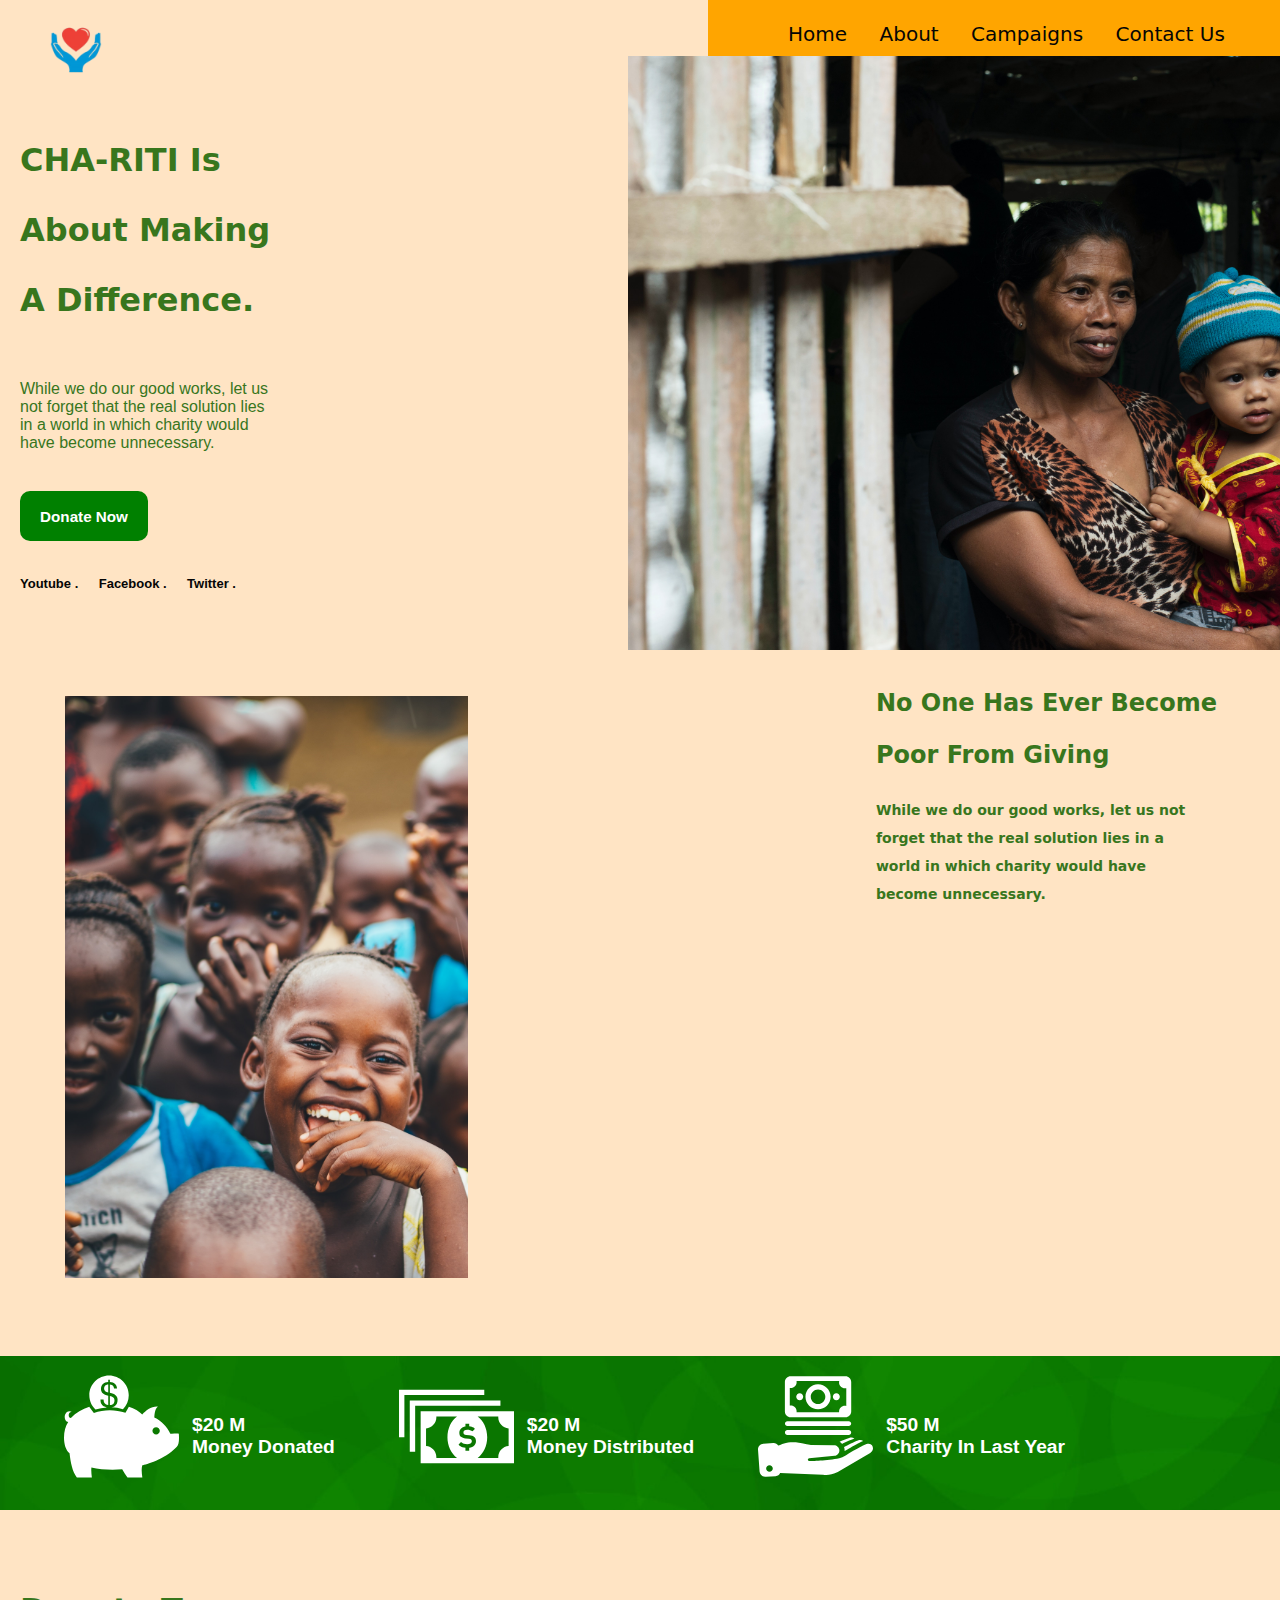
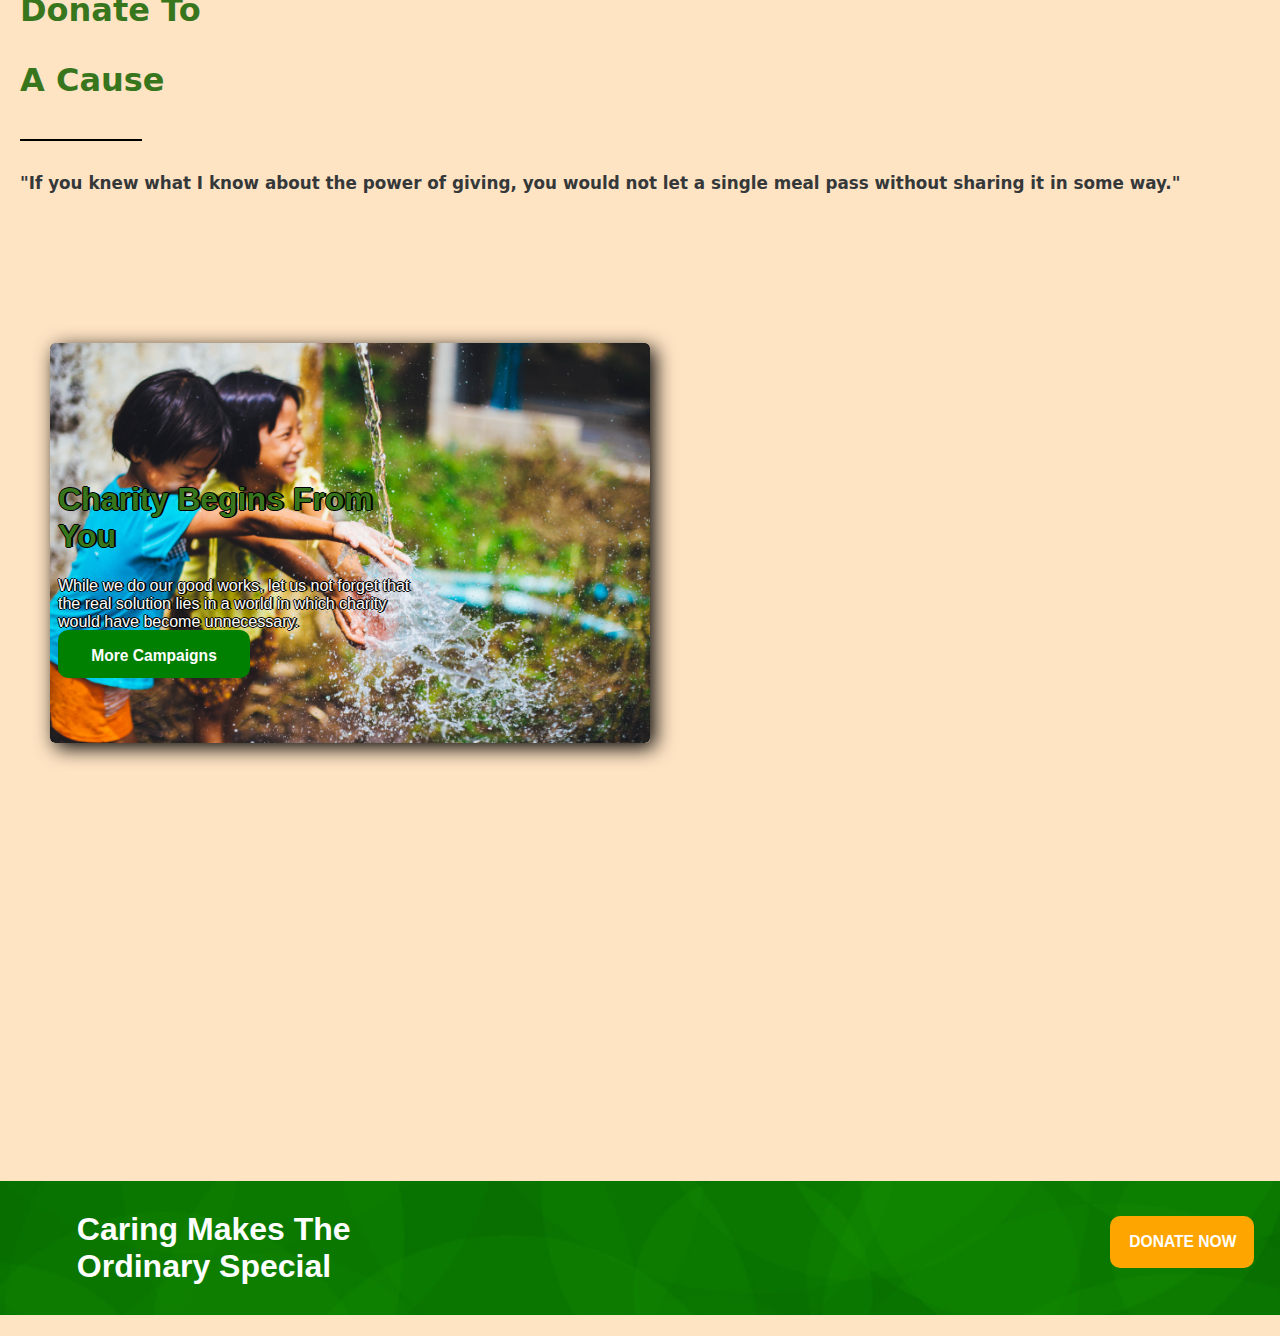
<file: index.html>
<!DOCTYPE html>
<html lang="en">
<head>
	<meta charset="UTF-8">
	<meta http-equiv="X-UA-Compatible" content="IE=edge">
	<meta name="viewport" content="width=device-width, initial-scale=1.0">
	<link rel="icon" type="image/png" sizes="32x32" href="./images/favicon.png">
	<title>CHAR-ITI</title>
	<link rel="stylesheet" type="text/css" href="style.css">
	<link rel="stylesheet" href="https://pro.fontawesome.com/releases/v5.15.0/css/all.css"/>
	
</head>
<body>
	<header>

		<img class="d-inline-block align-top" src="./images/favicon.png" alt="" width="100" height="100"/>
			<nav>
				<input type="checkbox" id="check">
				<label for="check" class="checkbtn">
					<i class="fas fa-bars"></i>
				</label>
			<ul>
				<li><a class="active" href="index.html">  Home    </a> </li>
				<li><a href="about.html">  About       </a></li>
				<li><a href="campaigns.html">  Campaigns       </a></li>
				<li><a class="contact" href="contact.html">  Contact Us  </a></li>
			</ul>
		</nav>


	</header>



	<div class="container">

	
		<h1>CHA-RITI Is <p></p> About Making <p></p> A Difference.</h1>
		<br>
		<h4><p>While we do our good works, let us <br> not forget that the real solution lies <br> in a world in which charity would <br> have become unnecessary. </p>
		</h4>
<br>

	<button type="button"> <a href="donate.html"> <h3> Donate Now </h3>  </a> </button>
<br>
<br>

<img src="./images/mother and child.jpg" alt="woman holding a girl child">

<ul>
	<li> <a href=""> <h4> Youtube     <b> . </b> </h4>   </a> </li>
	<li> <a href=""> <h4> Facebook <b> .</b> </h4> </a></li>
	<li> <a href=""> <h4> Twitter  <b>. </b></h4></a></li>
</ul>


	</div>

	
<div class="sub-container">
<img src="./images/african children.jpg" alt="">

<h2> No One Has Ever Become <p></p> Poor From Giving<br> 
<p> <b> While we do our good works, let us not <br> forget that the real solution lies in a <br> world in which charity would have <br> become unnecessary. </b> </p>
</h2>

	
	


</div>
<br>
<br>
	<br>
	<div class="middle">
     <img src="./images/piggy-bank-and-a-dollar-coin-svgrepo-com.svg" alt="" class="filter-white">
	 <h1> $20 M <br>Money Donated  </h1>

	 <img src="./images/three-dollar-banknotes-svgrepo-com.svg" alt="" class="filter-white">
	 <h1> $20 M <br> Money Distributed</h1>

	<img src="./images/money-svgrepo-com.svg" alt="" class="filter-white">
	<h1> $50 M <br> Charity In Last Year </h1> 

	</div>



	<div class="sub-middle">
<h1> Donate To <p> A Cause</p></h1>
		<hr color="black"> <br>
		<h4><p>"If you knew what I know about the power of giving, you would not let a single meal pass without sharing it in some way."</p></h4>
	</div>
<br> <br> <br> <br> <br>
<br>
<div class="card-container">
	<div class="card">
		<img src="./images/abigail-keenan-_h_weGa3eGo-unsplash.jpg" alt="">
		<div class="intro2">
			<h1> Charity Begins From You </h1>
			<p class="para" style="text-shadow: 2px 0 0 #000, 0 -1px 0 #000, 0 1px 0 #000, -1px 0 0 #000">
				 While we do our good works, let us not forget that the real solution lies in a world in which charity would have become unnecessary. </b>
			</p>
			<p>
				<button class="donatesubmit" type="button"> <a href="campaigns.html"> <h3> More Campaigns </h3>  </a> </button>
			</p>
		</div>
	</div>
</div>
<br> <br> <br>
	<div class="bg-img"> 
		<footer>
		<h1> Caring Makes The <br> Ordinary Special  </h1>
		<button type="button"> <a href="donate.html"> <h3> DONATE NOW </h3> </a> </button>
	</footer>
	</div>





	
	</body>
</html>
</file>
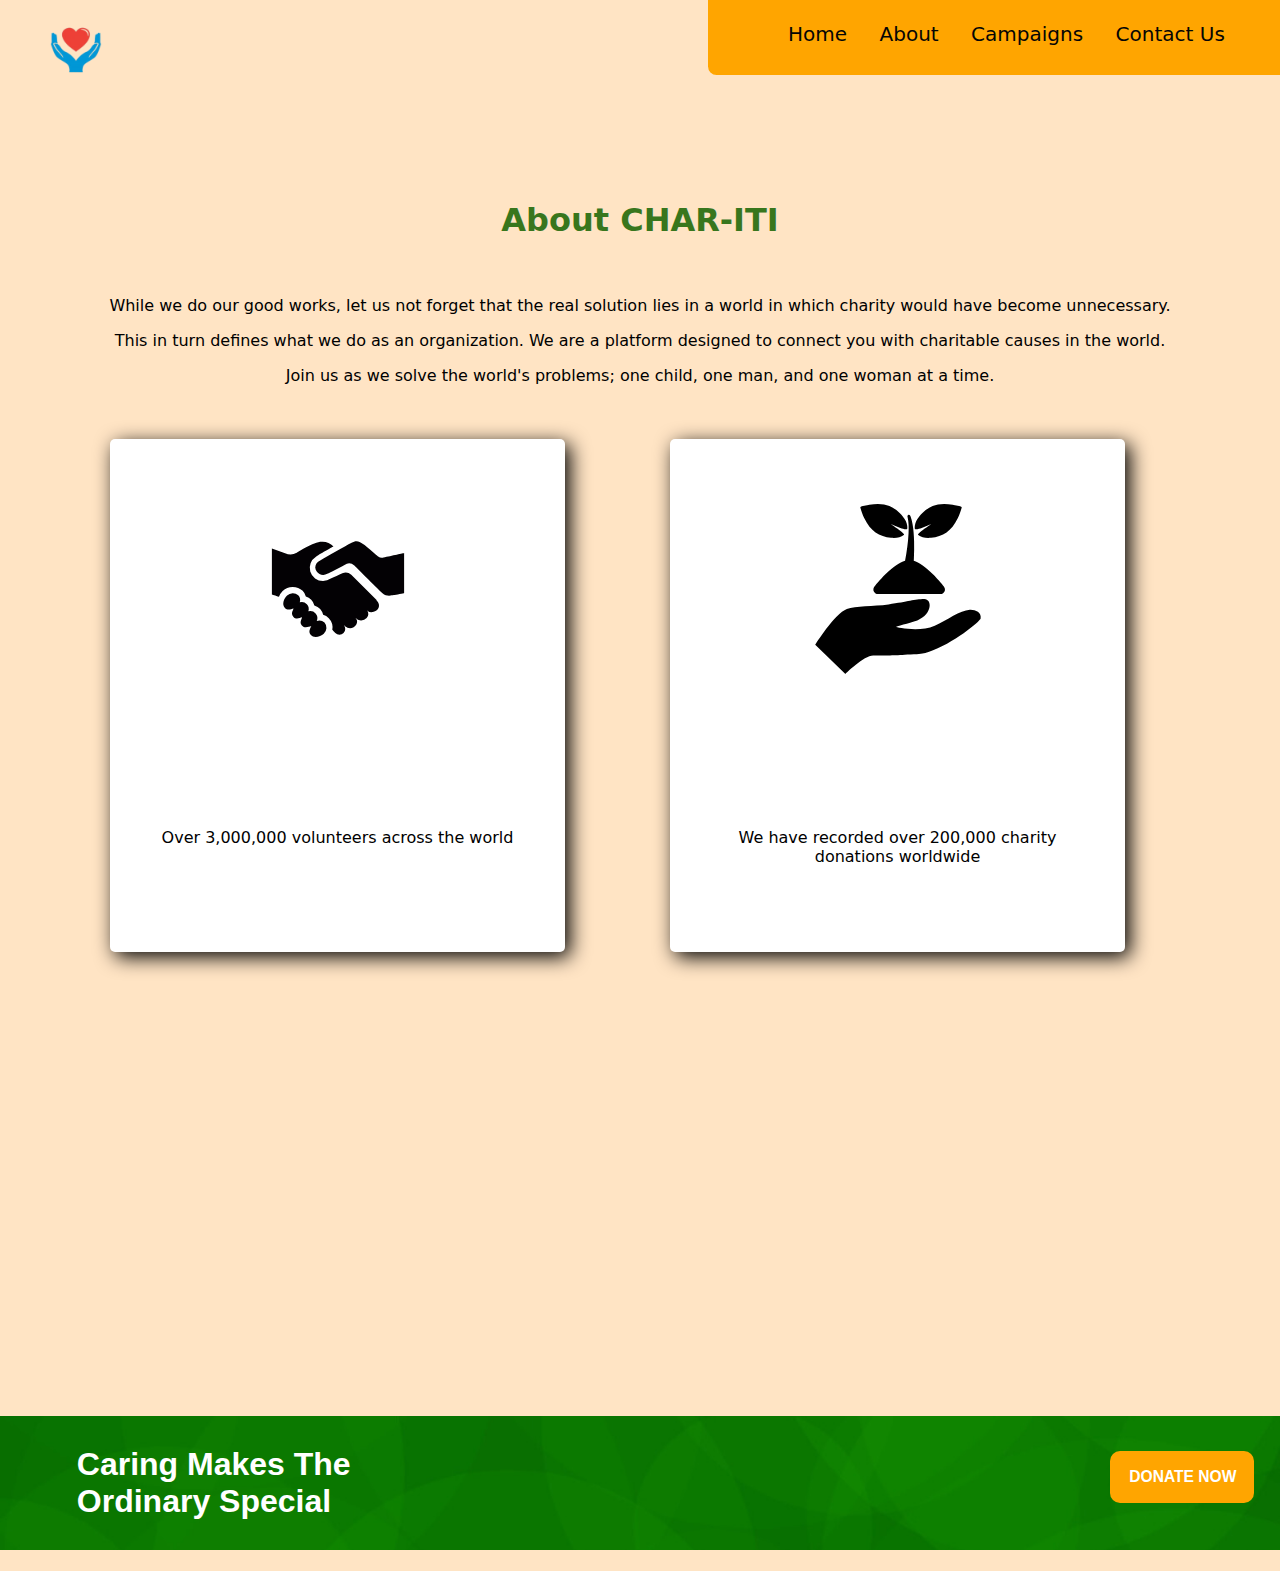
<file: about.html>
<!DOCTYPE html>
<html lang="en">
<head>
    <meta charset="UTF-8">
    <meta http-equiv="X-UA-Compatible" content="IE=edge">
    <meta name="viewport" content="width=device-width, initial-scale=1.0">
    <link rel="icon" type="image/png" sizes="32x32" href="./images/favicon.png">
    <title>CHAR-ITI - About Us</title>
    <link rel="stylesheet" type="text/css" href="style.css">
    <link rel="stylesheet" href="https://pro.fontawesome.com/releases/v5.15.0/css/all.css"/>
	
</head>
<body>
	<header>
        <img class="d-inline-block align-top" src="./images/favicon.png" alt="" width="100" height="100"/>
			<nav>
				<input type="checkbox" id="check">
				<label for="check" class="checkbtn">
					<i class="fas fa-bars"></i>
				</label>
			<ul>
				<li><a class="active" href="index.html">  Home </b>   </a> </li>
				<li><a href="about.html"> About  </b>        </a></li>
				<li><a href="campaigns.html"> Campaigns </b>       </a></li>
				<li><a class="contact" href="contact.html">  Contact Us </b>   </a></li>
			</ul>
		</nav>
    </header>

<div class="about">
 <h1> About CHAR-ITI </h1>
 <br>
 <p> While we do our good works, let us not forget that the real solution lies in a world in which charity would have become unnecessary. </p>
 <p> This in turn defines what we do as an organization. We are a platform designed to connect you with charitable causes in the world.</p>
 <p> Join us as we solve the world's problems; one child, one man, and one woman at a time.</p>
<br>
<br>
<div class="card-container3">
	<div class="card3">
		<img src="./images/handshake-svgrepo-com.svg" alt="">
		<div class="intro4">
			<p>
				Over 3,000,000 volunteers across the world
			</p>
		</div>
	</div>

	<div class="card3">
		<img src="./images/hand-holding-up-a-sprout-svgrepo-com.svg" alt="">
		<div class="intro4">
			<p>
				We have recorded over 200,000 charity <br> donations worldwide
			</p>
		</div>
	</div>
	
</div>

</div>

<div class="bg-img"> 
	<footer>
	<h1> Caring Makes The <br> Ordinary Special  </h1>
	<button type="button"> <a href="donate.html"> <h3> DONATE NOW </h3> </a> </button>
</footer>
</div>
</body>
</html>
</file>
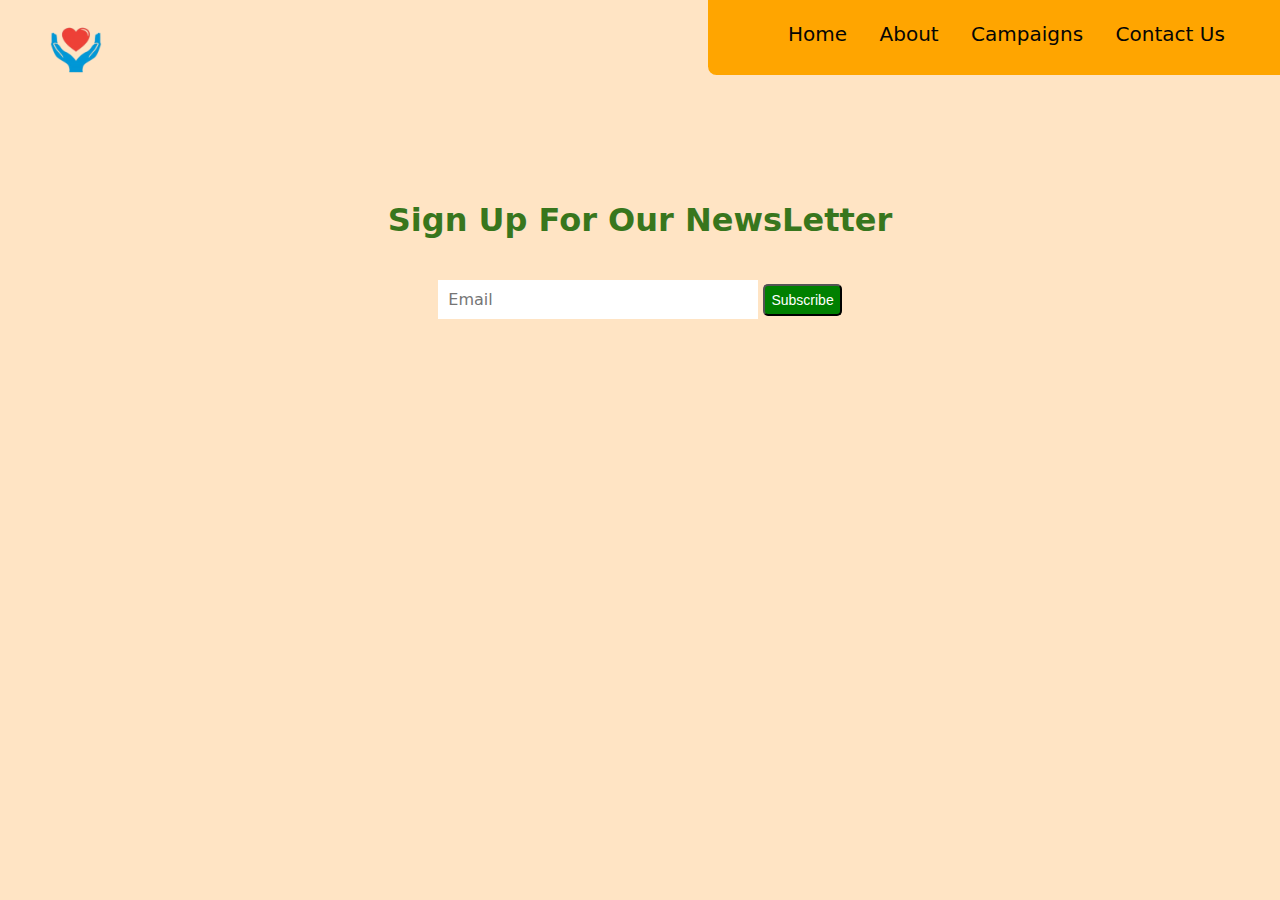
<file: contact.html>
<!DOCTYPE html>
<html lang="en">
<head>
    <meta charset="UTF-8">
    <meta http-equiv="X-UA-Compatible" content="IE=edge">
    <meta name="viewport" content="width=device-width, initial-scale=1.0">
    <link rel="icon" type="image/png" sizes="32x32" href="./images/favicon.png">
    <title>CHAR-ITI - Contact Us</title>
    <link rel="stylesheet" type="text/css" href="style.css">
    <link rel="stylesheet" href="https://pro.fontawesome.com/releases/v5.15.0/css/all.css"/>
	
</head>
<body>
	<header>
        <img class="d-inline-block align-top" src="./images/favicon.png" alt="" width="100" height="100"/>
			<nav>
				<input type="checkbox" id="check">
				<label for="check" class="checkbtn">
					<i class="fas fa-bars"></i>
				</label>
			<ul>
				<li><a class="active" href="index.html">  Home </b>   </a> </li>
				<li><a href="about.html">  About  </b>        </a></li>
				<li><a href="campaigns.html">  Campaigns </b>       </a></li>
				<li><a class="contact" href="contact.html">  Contact Us </b>   </a></li>
			</ul>
		</nav>

    </header>

	<div class="about">
		<h1> Sign Up For Our NewsLetter </h1>
		<br>
		<form action="" class="form-email">
			<input type="email" placeholder="Email">
			<button> <a class="active-form" href="#"> Subscribe </a>  </button>
		</form>
	   <br>
	   <br>
	</div>
</body>
</html>
</file>
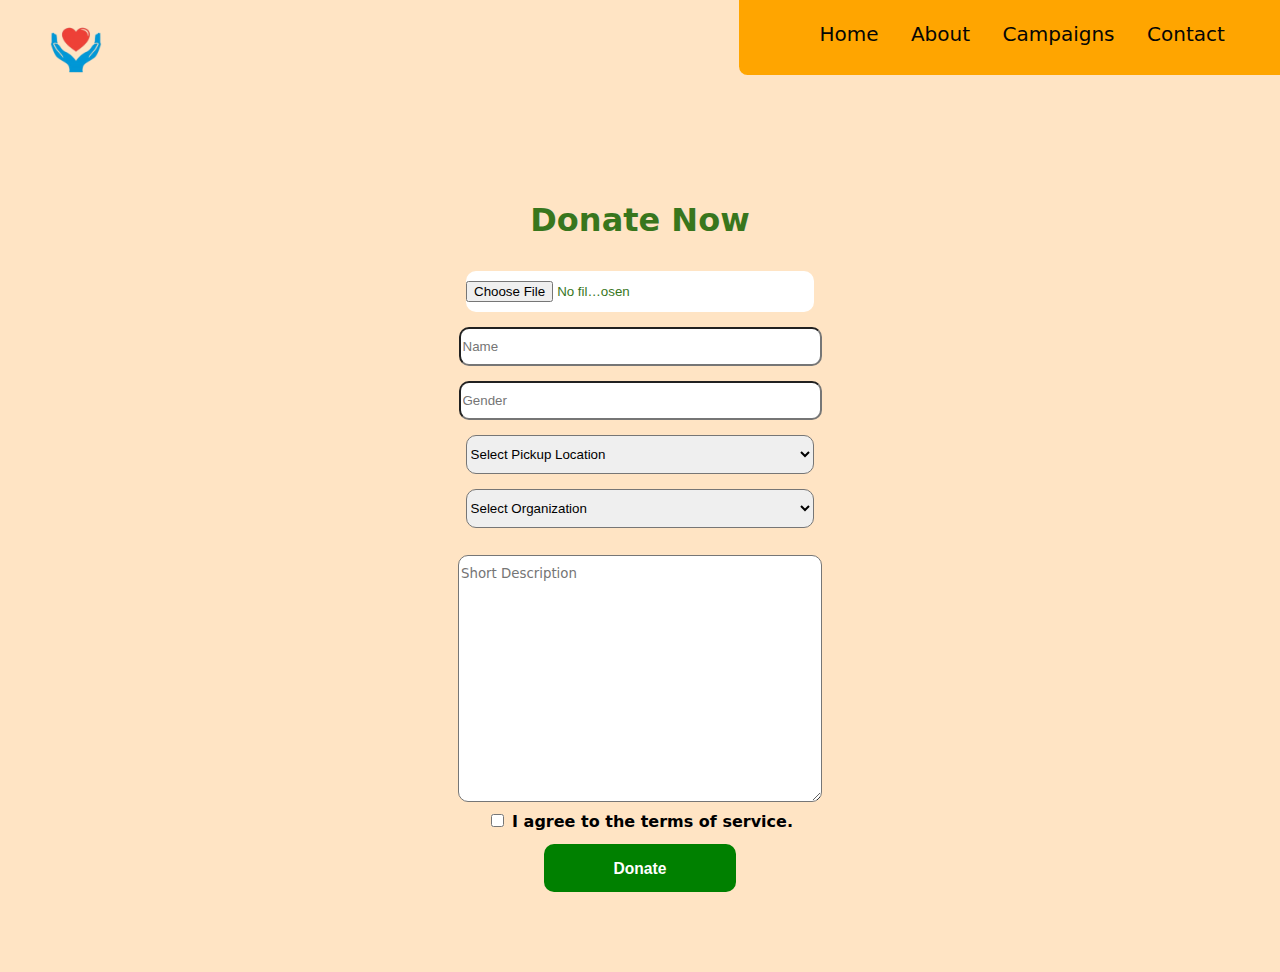
<file: donate.html>
<!DOCTYPE html>
<html lang="en">
<head>
    <meta charset="UTF-8">
    <meta http-equiv="X-UA-Compatible" content="IE=edge">
    <meta name="viewport" content="width=device-width, initial-scale=1.0">
	<link rel="icon" type="image/png" sizes="32x32" href="./images/favicon.png">
    <title>CHAR-ITI - Donate</title>
    <link rel="stylesheet" type="text/css" href="style.css">
	<link rel="stylesheet" href="https://pro.fontawesome.com/releases/v5.15.0/css/all.css"/>
	
</head>
<body>
	<header>
		<img class="d-inline-block align-top" src="./images/favicon.png" alt="" width="100" height="100"/>
			<nav>
				<input type="checkbox" id="check">
				<label for="check" class="checkbtn">
					<i class="fas fa-bars"></i>
				</label>
			<ul>
				<li><a class="active" href="index.html">  Home </b>   </a> </li>
				<li><a href="about.html">  About  </b>        </a></li>
				<li><a href="campaigns.html">  Campaigns </b>       </a></li>
				<li><a class="contact" href="contact.html">  Contact </b>   </a></li>
			</ul>
		</nav>


	</header>

	<div class="donate">
		<h1>Donate Now</h1>
		<form action="">
			<input class="donatefile" type="file" name="file" id="">
			<br>
			<input class="donatename" type="text" name="name" id="" placeholder="Name">
			<br>
			<input class="donategender" type="text" name="gender" id="" placeholder="Gender">
			<br>
			<select name="dlocation" id="">
				<option class="location" value="">Select Pickup Location </option>
				<option value="Lagos">Lagos</option>
				<option value="Abuja">Abuja</option>
				<option value="Kaduna">Kaduna</option>
			</select>
			<br>
			<select class="organization" name="organization" id="">
				<option value="">Select Organization</option>
				<option value=""> CHAR-ITI </option>
			</select>
			<br>
			<br>
			<textarea name="description" id="" cols="30" rows="15" placeholder="Short Description"></textarea>
			<br>
			<input type="checkbox" name="terms" id="terms">
			<label for="tem"> <b> I agree to the terms of service.</label>
			<br>

		<!-- This button would link to the api responsible for making payments -->	
			<button class="donatesubmit" type="button"> <a href="#"> <h3> Donate </h3>  </a> </button>
		</form>
	
	
	   

</body>
</html>
</file>
<file: style.css>
html {
	scroll-behavior: smooth;
}


body {
	overflow-x: hidden;
	font-family: Arial, sans-serif;
	margin: 0;
	padding: 0;
	background-color: bisque;
}

header {
	background-color: bisque;
	color: bisque;
	height: -2000px;
}

header img {
	max-width: 1150px;
	margin: 0 auto;
	clear: both;
	float: left;
	margin-left: 1%;
	padding-left: 1%;
}

nav ul {
	overflow: hidden ;
	list-style: none;
	margin: 2vh 4vw;
	padding: 0;
}

nav li {
	display: inline-block;
	margin-right: 20px;

	
}

nav li:last-child {
	margin-right: 0;
}

nav a {
	font-family: system-ui, -apple-system, BlinkMacSystemFont, 'Segoe UI', Roboto, Oxygen, Ubuntu, Cantarell, 'Open Sans', 'Helvetica Neue', sans-serif;
	display: block;
	color: #050505;
	text-decoration: none;
	font-size: 20px;
	padding: 4px;
	border-radius: 3px;
}

nav {
	float: right;
	background: orange;
	border: 0px;
	border-bottom-left-radius: 8.6px;
	height: 75px;	
	padding-left: 25px;
}

a.active,a:hover {
	background: orange;
	transition: .5s;
}

.checkbtn {
	font-size: 22px;
	color: white;
	float: right;
	line-height: 80px;
	margin-right: 40px;
	cursor: pointer;
	display: none;
}

#check {
	display: none;
}

@media (max-width: 925px){
	nav a{
		font-size: 16px;
	}
}

@media (max-width: 858px){
	.checkbtn{
		display: block;
	}
	
	nav ul {
		position:absolute;
		width: 100%;
		height: 100vh;
		top: 50px;
		left: 50px;
		text-align: center;
		transition: all .5s;
	}

	nav li {
		display: block;

	}

	nav a {

		font-family: system-ui, -apple-system, BlinkMacSystemFont, 'Segoe UI', Roboto, Oxygen, Ubuntu, Cantarell, 'Open Sans', 'Helvetica Neue', sans-serif;
		margin-right: -275px;
		padding-top: 14px;
		text-align: center;
		font-size: 15px;
		color:white;
		display: block;
        text-shadow: 2px 0 0 #000, 0 -1px 0 #000, 0 1px 0 #000, -1px 0 0 #000;
		
	}

	nav a:hover,a.active {
		background: none;
		color: orange;
	}

	nav a.contact {
		margin-left: -18px;
	}

	#check:checked ~ ul {
		left: 30vh;
		
	}

}

.container {
	max-width: 1250px;
	margin: 0 auto;
	padding: 20px;
	clear: both;
	color: #38761d;
}

.container h1 {
	font-family:system-ui, -apple-system, BlinkMacSystemFont, 'Segoe UI', Roboto, Oxygen, Ubuntu, Cantarell, 'Open Sans', 'Helvetica Neue', sans-serif;
}


.container img {
	float: right;
	width: 73%;
	height: auto;
	margin-top: -502.5px;
    margin-right: -22%;
}

.container p {
	font-weight: 545;
	font-family: Helvetica;
	
}

.container button {
	width: 8rem;
	background-color: green;
	border: 0px;
	border-radius: 10px;
}

.container button a {
	text-decoration: none;
	color: white;
}

.container ul {
	list-style: none;
	display: inline;
	padding: 0;
}

.container li {
	display: inline-block;
	margin-right: 16px;
}

.container a {
	font-size: small;
	text-decoration: none;
	color: #050505;
}

.sub-container {
	max-width: 1150px;
	margin: 0 auto;
	padding: 20px;
	clear: both;
	color: #38761d;
}

.sub-container img {
	width: 35%;
	margin-top: 26px;
}

.sub-container h2 {
	float: right;
	margin-top: 19px;
	margin-right: -2px;
	font-family: system-ui, -apple-system, BlinkMacSystemFont, 'Segoe UI', Roboto, Oxygen, Ubuntu, Cantarell, 'Open Sans', 'Helvetica Neue', sans-serif;
	
}
.sub-container h2 b {
	font-size: 14px;
	font-weight: 640;
}

.middle {
	display: flex;
	background-image: url(./images/green\ banner.jpg);
	background-repeat: repeat;
	background-size: 100%;
	margin-bottom: 40px;
}

.middle img {
	width: 9%;
	margin-left: 5%;
	padding-top: 1%;
	margin-bottom: 2%;
}

.middle h1 {
	margin-left: 1%;
	margin-top: 4.5%;
	padding-bottom: 2%;
    font-size: 120%;
	color: white;
}

.filter-white {
	filter: invert(100%) sepia(0%) saturate(2524%) hue-rotate(226deg) brightness(121%) contrast(101%);
}

.sub-middle {
	max-width: 1250px;
	margin: 0 auto;
	padding: 20px;
	clear: both;
	color: #38761d;
	font-family: system-ui, -apple-system, BlinkMacSystemFont, 'Segoe UI', Roboto, Oxygen, Ubuntu, Cantarell, 'Open Sans', 'Helvetica Neue', sans-serif;
}

.sub-middle hr {
	float: left;
	width: 120px;

}

.sub-middle h4 {
	font-size: 105%;
	color: 	#353839;
}

.bg-img {
	background-image: url(./images/green\ banner.jpg);
	margin-top: 30%;
	margin-bottom: 1%;
	background-repeat: repeat;
	background-size: 100%;
	
}


.bg-img h1 {
	max-width: 400px;
	margin-left: 6%;
	padding-bottom: 30px;
	padding-top: 30px;
	color: white;
	
}


.bg-img button{
	border: 0px;
	border-radius: 10px;
    float: right;
	margin-right: 2%;
	margin-top: -120px;
	width: 9rem;
	background-color: orange;
	padding-left: -10px;
	padding-right: 5px;

}

.bg-img a {
	text-decoration: none;
	color: white;

}

.about {
	max-width: 1150px;
	margin: 0 auto;
	padding: 80px;
	clear: both;
	text-align: center;
	font-family: system-ui, -apple-system, BlinkMacSystemFont, 'Segoe UI', Roboto, Oxygen, Ubuntu, Cantarell, 'Open Sans', 'Helvetica Neue', sans-serif;
}

.about h1 {
	color: #38761d;
}

.about p {
	font-style: bold;
	font-weight: 500;
}

.donate {
	max-width: 1250px;
	margin: 0 auto;
	padding: 80px;
	clear: both;
	text-align: center;
	font-family: system-ui, -apple-system, BlinkMacSystemFont, 'Segoe UI', Roboto, Oxygen, Ubuntu, Cantarell, 'Open Sans', 'Helvetica Neue', sans-serif;
	color: #38761d;
}

.donateItems {
	border: 0px;
	float: right;
	text-align: center;
	width: 9rem;
	margin-right: 40%;
}

.donatefile {
	background-color: white;
	width: 10.5rem;
	border-radius: 10px;
	padding-top: 10px;
	margin-top: 10px;
	padding-bottom: 10px;
	margin-bottom: 5px;
}

.donatename {
	border-radius: 10px;
	padding-top: 10px;
	margin-top: 10px;
	padding-bottom: 10px;
	margin-bottom: 5px;
	
}

.donategender {
	border-radius: 10px;
	padding-top: 10px;
	margin-top: 10px;
	padding-bottom: 10px;
	margin-bottom: 5px;
}


form input {
	padding-right: 180px;
}

select {
	width: 21.8rem;
	border-radius: 10px;
	padding-top: 10px;
	margin-top: 10px;
	padding-bottom: 10px;
	margin-bottom: 5px;
	padding-right: 185px;
}

textarea {
	border-radius: 10px;
	padding-top: 10px;
	margin-top: 3px;
	padding-bottom: 10px;
	margin-bottom: 5px;
	padding-right: 135px;
	font-family: system-ui, -apple-system, BlinkMacSystemFont, 'Segoe UI', Roboto, Oxygen, Ubuntu, Cantarell, 'Open Sans', 'Helvetica Neue', sans-serif;
}

.donatesubmit {
	width: 12rem;
	height: 3rem;
	background-color: green;
	border: 0px;
	margin-top: 13px;
	border-radius: 10px;

}

.donatesubmit a {
	text-decoration: none;
	color: white;
}

label b {
	color: black;
}

.card-container {
	display: flex;
	flex-wrap: wrap;
	flex-direction: row;

}

.card {
	border-radius: 5px;
	height: 400px;
	width: 600px;
	margin-left: 50px;
	box-shadow: 5px 5px 20px black;
	overflow: hidden;
	color: white;
	margin-right: 75px;
}

.card img {
	height: 400px;
	width: 600px;
	border-radius: 5px;
}

.intro {
	height: 150px;
	width: 23.6rem;
	padding: 8px;
	padding-bottom: 220px;
	box-sizing: border-box;
	position: absolute;
	background: rgb(27, 27, 27, .5);
	border-radius: 5px;
	bottom: -3rem;
}

.card:hover {
	cursor: pointer;
}

.intro2 {
	height: 150px;
	width: 23.6rem;
	padding: 8px;
	padding-bottom: 200px;
	box-sizing: border-box;
	position: absolute;
	border-radius: 5px;
	bottom: -85rem;
}

.intro2 p .para{
	margin-top: -300px;
}

.intro2 button {
	margin-top: -100px;
}

.intro2 h1 {
	color: #38761d;
	text-shadow: 2px 0 0 #000, 0 -1px 0 #000, 0 1px 0 #000, -1px 0 0 #000;
}

.card-container3 {
	display: flex;
}

.card3 {
	background-color: white;
	border-radius: 5px;
	height: 513px;
	width: 500px;
	margin-left: 30px;
	box-shadow: 5px 5px 20px black;
	overflow: hidden;
	color: white;
	margin-right: 75px;
}



.intro3 p {
	color: black;
	text-align: center;
}

.card3 img {
	height: 300px;
	width: 170px;
	border-radius: 5px;
}

.intro4 p {
	color: black;
	margin-top: 85px;
}

input[type=email] {
	width: 300px;
	border: 0px;
	padding: 10px;
	font-size: 16px;
	font-family: system-ui, -apple-system, BlinkMacSystemFont, 'Segoe UI', Roboto, Oxygen, Ubuntu, Cantarell, 'Open Sans', 'Helvetica Neue', sans-serif;
}

.form-email button {
	background: green;
	color: white;
	border-radius: 5px;
	padding: 6px;
	cursor: pointer;
	position: relative;
	font-size: 14px;
}

.form-email a {
	color: white;
	text-decoration: none;
}

a.active-form,a:hover {
	background: none;
	transition: .5s;
}

.introcard {
	height: 150px;
	width: 23.6rem;
	padding: 8px;
	padding-bottom: 220px;
	box-sizing: border-box;
	position: absolute;
	background: rgb(27, 27, 27, .5);
	border-radius: 5px;
	bottom: -3rem;
}
</file>
